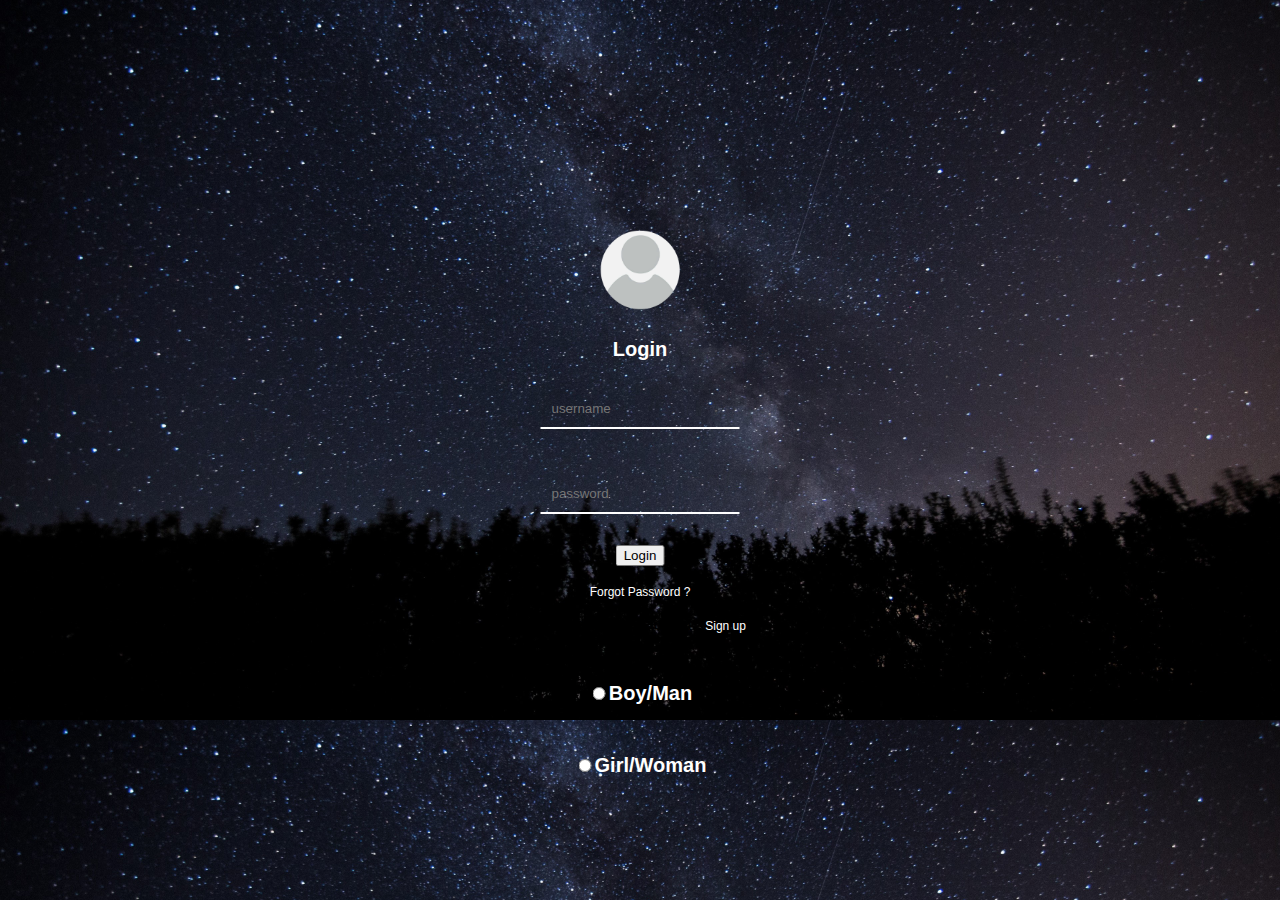
<file: index.html>
<!DOCTYPE html>
<html>
  <head>
    <title>Login</title>
    <link rel="stylesheet" type="text/css" href="style2.css" />
  </head>
  <body>
    <div class="container">
      <img src="logo2.png" />

      <h1>Login</h1>
      <form action="KB.html" method="post">
        <input type="text" name="username" placeholder="username" id="input" required /> <br />

        <p><input type="password" name="password" placeholder="password" id="input" required /></p>

        <input type="submit" value="Login" />
      </form>
      <p><a href="Forgot Password.html">Forgot Password ?</a></p>
      Don't have any accont ?<a href="Sign up.html">Sign up</a> <br />

      <h1><input type="radio" id="Boy/Man" name="Kelasan" /><label for="Boy/Man">Boy/Man</label></h1>

      <h1><input type="radio" id="Girl/Woman" name="Kelasan" /><label for="Girl/Woman">Girl/Woman</label></h1>
    </div>
  </body>
</html>
</file>
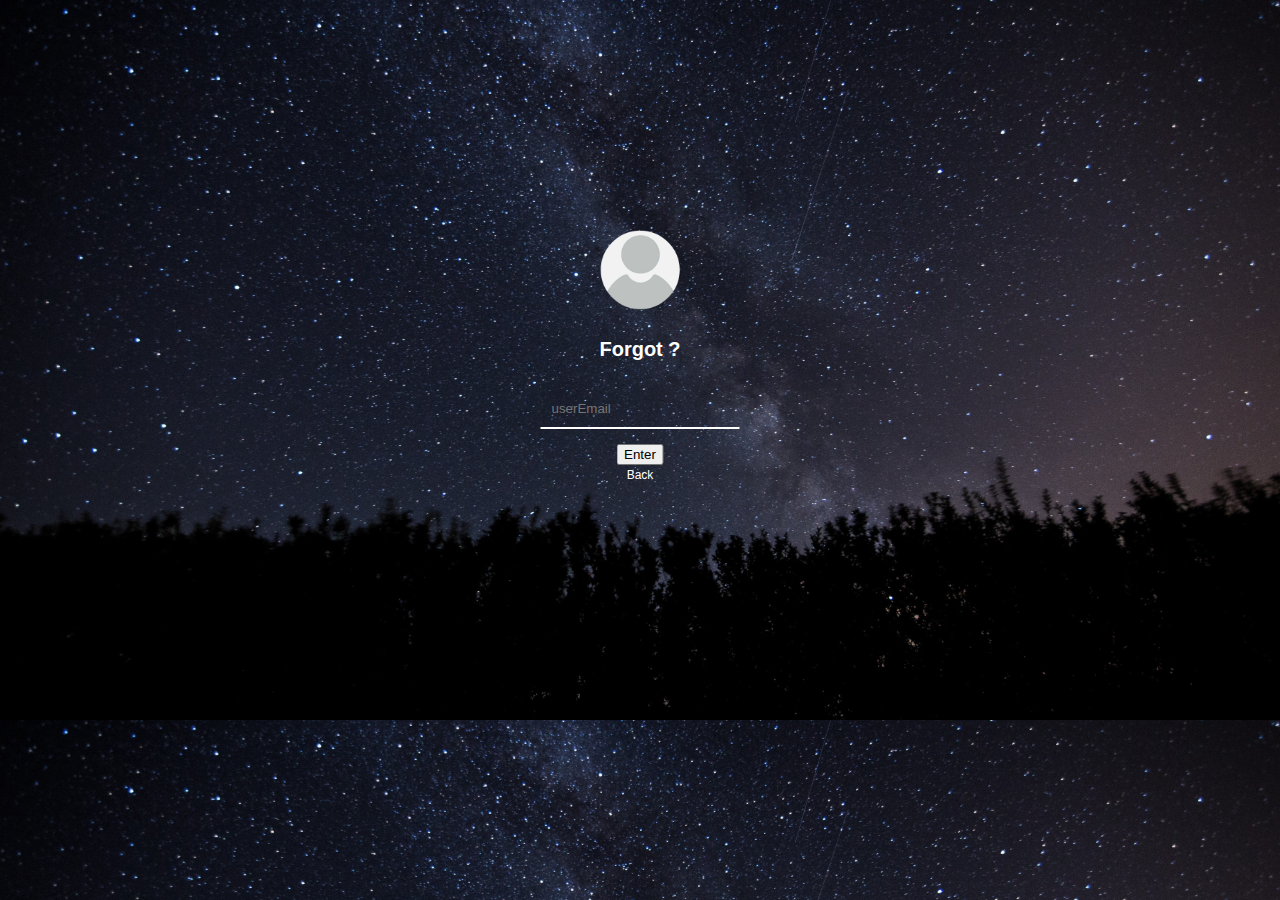
<file: Forgot Password.html>
<!DOCTYPE html>
<html>
<head>
	<title>Forgot Password</title>
	<link rel="stylesheet" type="text/css" href="Forgot.css">
</head>
<body>
<div class="container">
	<img src="logo2.png">
	<h1>Forgot ?</h1>
	<form action="KB.html" method="post">
      <input type="text" name="userEmail" placeholder="userEmail"id="input" required> <br>
      
      <button type="submit">Enter</button>
    </form>
    <a href="KeF Login.html" >Back</a>
</div>


</body>
</html>
</file>
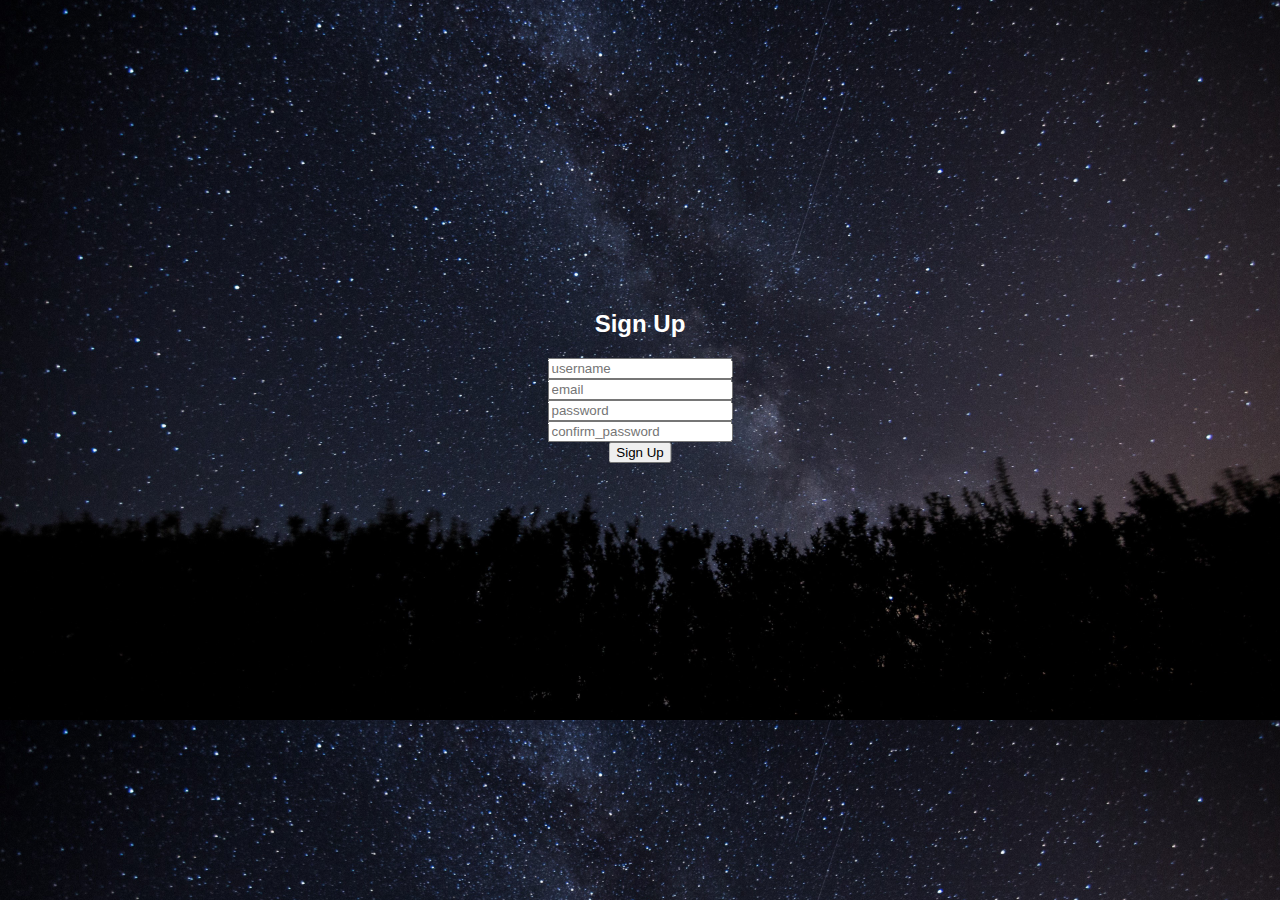
<file: Sign up.html>
<!DOCTYPE html>
  <meta charset="UTF-8">
  <meta name="viewport" content="width=device-width, initial-scale=1.0">
  <title>Sign Up</title>
  <link rel="stylesheet" type="text/css" href="style.css">
</head>
<body>
  <div class="Container">
    <h2>Sign Up</h2>
    <form action="KB.html" method="post">
      <input type="text" name="username" placeholder="username"id="username" required> <br>
      
      <input type="email" name="email" placeholder="email"id="email" required><br>
      
      <input type="password" name="password" placeholder="password"id="password" required> <br>

      <input type="password" name="confirm_password" placeholder="confirm_password"id="confirm_password" required><br>
      
      <button type="submit">Sign Up</button>
    </form>
  </div>
</body>
</html>
</file>
<file: style2.css>
body {
    padding:0;
    margin: 0;
    background-image: url(Backround.jpeg);
    background-size: cover;
    font-family: arial;

}

.container {

    height: 320px;
    width: 270;
    top: 50%;
    left: 50%;
    background-color: rgb(0,0,0,0,4);
    position: absolute;
    padding: 10px;
    transform: translate(-50%, -50%);
    text-align: center;
    border-radius: 20px;


}
img {
    position: absolute;
    width: 80px;
    height: 80px;
    top: -50px;
    left: calc( 50% - 40px);

}

h1 {
    color: white;
    padding-top: 35px;
    font-size: 20px;
}

#input {
    background: transparent;
    border: none;
    border-bottom: 2px solid white;
    padding: 11px;
    margin: 15px; 
    outline: none;
    color: white;


}

#Submit {
    padding: 10px;
    margin: 10px;
    width: 200px;
    border-radius: 20px;
    border: none;
}
#Submit:hoved {

    color: white;
    background-color: #5c5cff;
    cursor: pointer;
}
a {
    font-size: 12px;
    color: white;
    text-decoration: none;
}

a:hover {

    color: 5c5cff;

}
</file>
<file: Forgot.css>
body {
    padding:0;
    margin: 0;
    background-image: url(Backround.jpeg);
    background-size: cover;
    font-family: arial;

}

.container {
height: 320px;
    width: 270;
    top: 50%;
    left: 50%;
    background-color: rgb(0,0,0,0,4);
    position: absolute;
    padding: 10px;
    transform: translate(-50%, -50%);
    text-align: center;
    border-radius: 20px;



}
img {
    position: absolute;
    width: 80px;
    height: 80px;
    top: -50px;
    left: calc( 50% - 40px);

}

h1 {
    color: white;
    padding-top: 35px;
    font-size: 20px;
}

#input {
    background: transparent;
    border: none;
    border-bottom: 2px solid white;
    padding: 11px;
    margin: 15px; 
    outline: none;
    color: white;

}

#Submit {
    padding: 10px;
    margin: 10px;
    width: 200px;
    border-radius: 20px;
    border: none;
}
#Submit:hoved {

    color: white;
    background-color: #5c5cff;
    cursor: pointer;
}
a {
    font-size: 12px;
    color: white;
    text-decoration: none;
}

a:hover {

    color: 5c5cff;
}
</file>
<file: style.css>
body {
    padding:0;
    margin: 0;
    background-image: url(Backround.jpeg);
    background-size: cover;
    font-family: arial;


}

.Container {

    height: 320px;
    width: 270;
    top: 50%;
    left: 50%;
    background-color: rgb(0,0,0,0,4);
    position: absolute;
    padding: 10px;
    transform: translate(-50%, -50%);
    text-align: center;
    border-radius: 20px;


}
img {
    position: absolute;
    width: 80px;
    height: 80px;
    top: -50px;
    left: calc( 50% - 40px);

}

h1 {
    color: white;
    padding-top: 35px;
    font-size: 20px;
}

#input {
    background: transparent;
    border: none;
    border-bottom: 2px solid white;
    padding: 11px;
    margin: 15px; 
    outline: none;
    color: white;


}

#Submit {
    padding: 10px;
    margin: 10px;
    width: 200px;
    border-radius: 20px;
    border: none;
}
#Submit:hoved {

    color: white;
    background-color: #5c5cff;
    cursor: pointer;
}
a {
    font-size: 12px;
    color: white;
    text-decoration: none;
}

a:hover {

    color: 5c5cff;

}

h2 {
    color: white;
}
</file>
